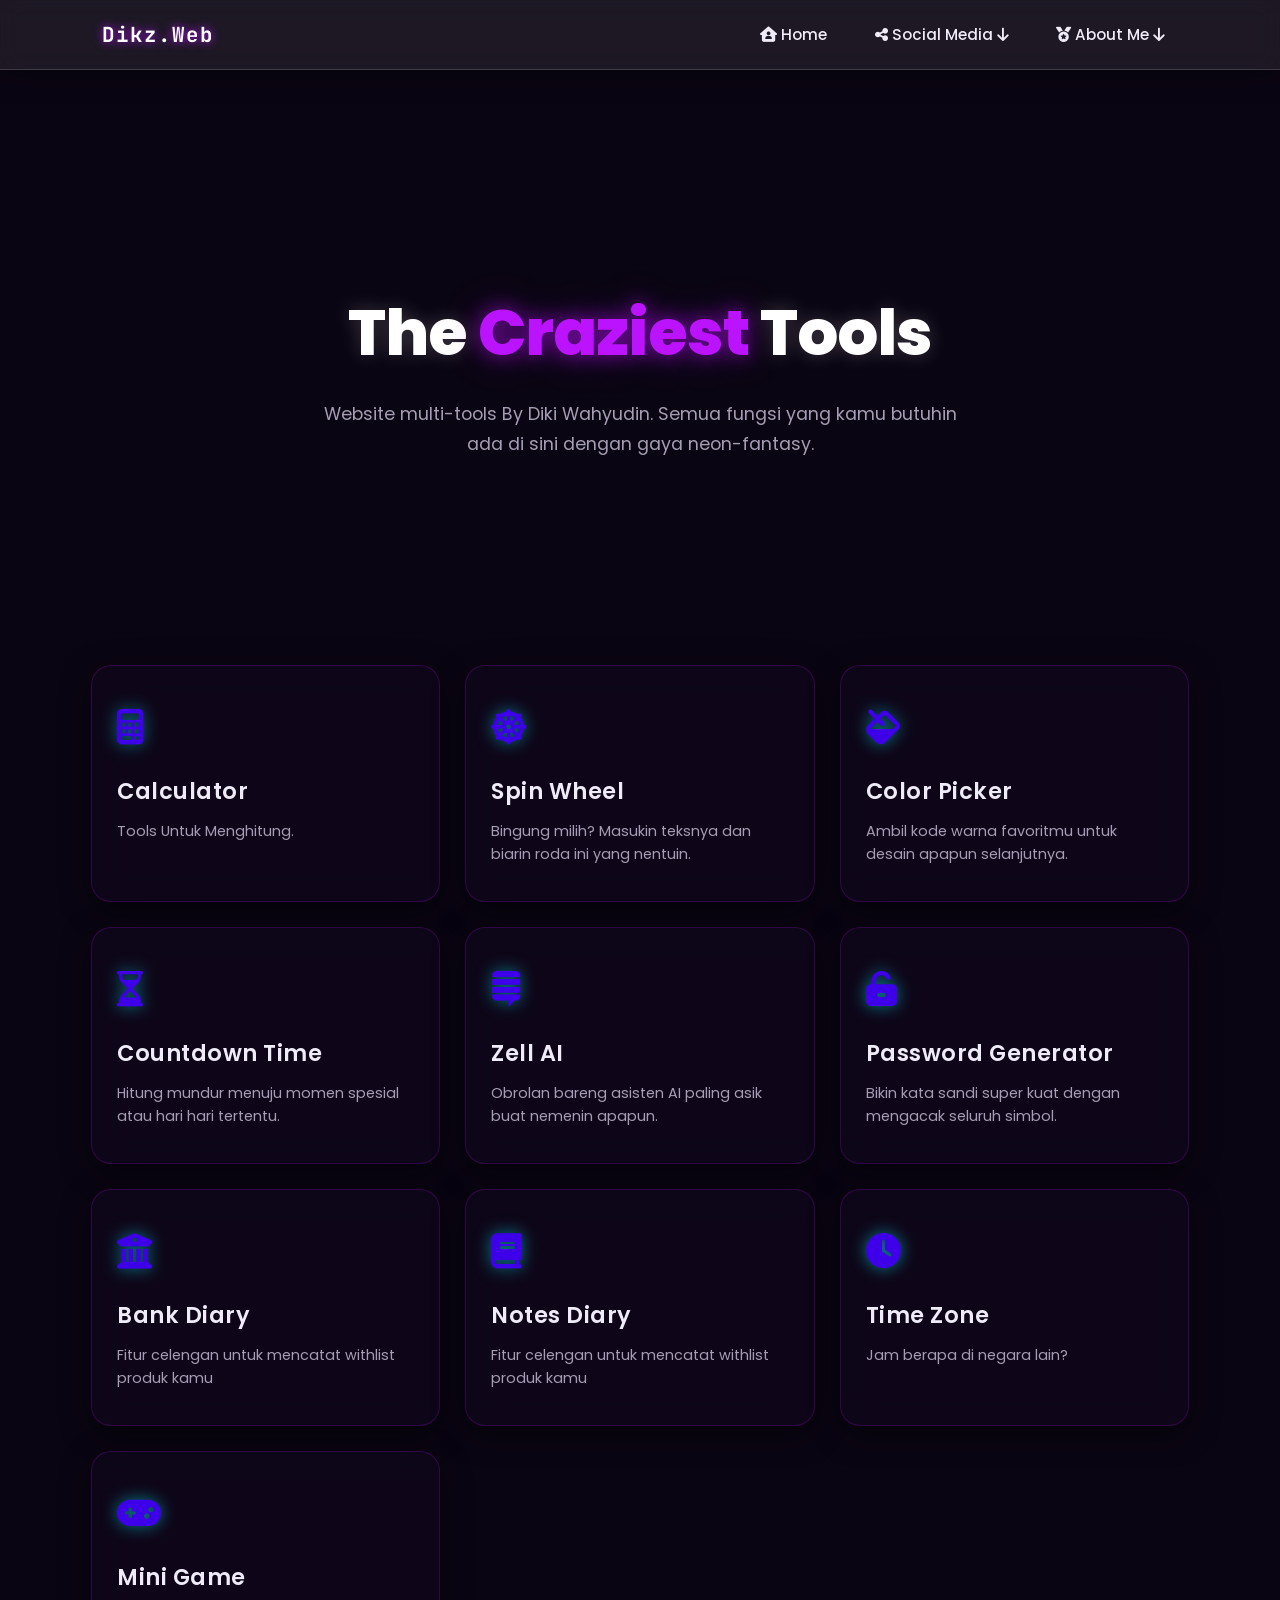
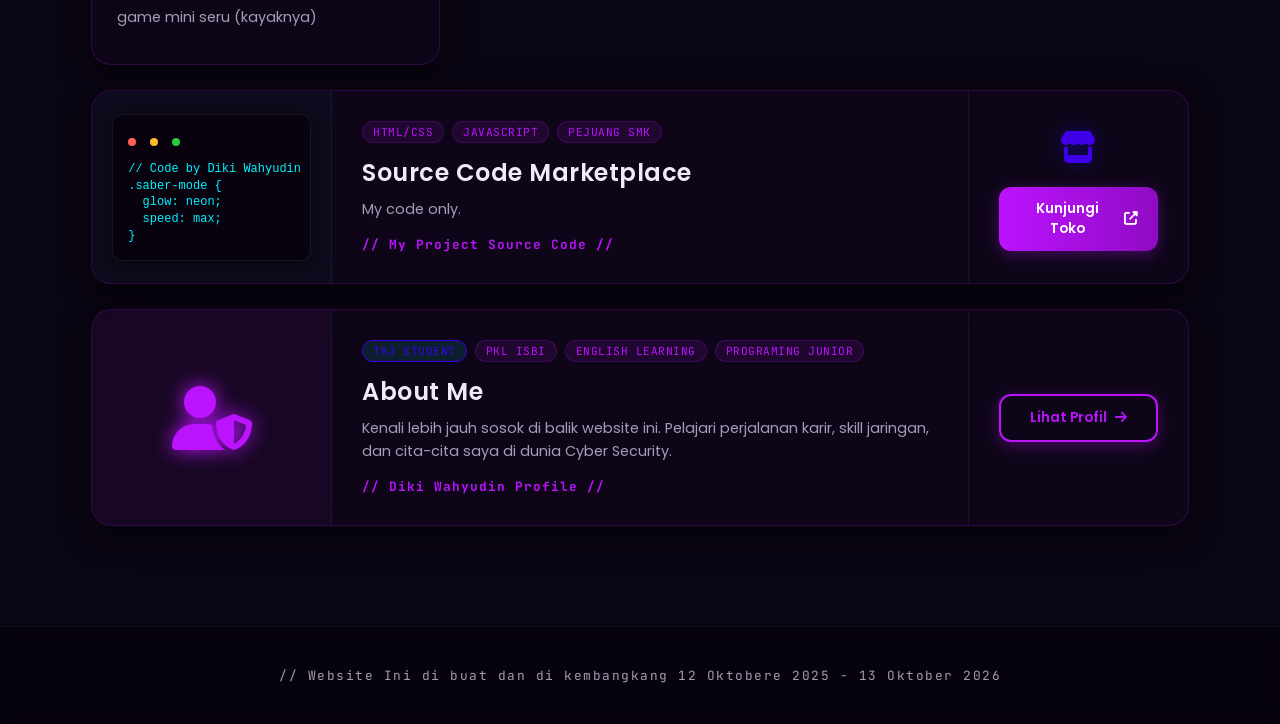
<file: index.html>
<!DOCTYPE html>
<html lang="id">
<head>
    <meta charset="UTF-8">
    <meta name="viewport" content="width=device-width, initial-scale=1.0">
    <title>Flutter Multi-Tools</title>
    <link rel="stylesheet" href="https://cdnjs.cloudflare.com/ajax/libs/font-awesome/6.4.0/css/all.min.css">
    <link rel="stylesheet" href="https://fonts.googleapis.com/css2?family=Poppins:wght@300;400;600;800&family=JetBrains+Mono:wght@400;500;700&display=swap">
    <link rel="stylesheet" href="index.css">
</head>
<body>
    <div class="video-overlay"></div>
    <nav class="navbar">
        <a href="index.html" class="logo">Dikz.Web</a>
        <ul class="nav-links">
            <li><a href="index.html"><i class="fa-solid fa-house-user"></i> Home</a></li>
            <li class="dropdown">
                <a href="#" class="dropbtn"><i class="fa-solid fa-share-nodes"></i> Social Media <i class="fa-solid fa-arrow-down"></i></a>
                <div class="dropdown-content">
                    <a href="https://www.instagram.com/dik.whydn?igsh=MTRkbHQxcnlxb20zOQ==" target="_blank"><i class="fa-brands fa-instagram"></i> Instagram ⤶</a>
                    <a href="https://www.tiktok.com/@fdikiwahyudin?_t=ZS-90j4WsXjA87&_r=1" target="_blank"><i class="fa-brands fa-tiktok"></i> Tiktok ⤶</a>
                    <a href="https://www.facebook.com/share/1D2dwnJ7a6/" target="_blank"><i class="fa-brands fa-facebook"></i> Facebook ⤶</a>
                    <a href="https://t.me/ZeltaSparkle" target="_blank"><i class="fa-brands fa-telegram"></i> Telegram ⤶</a>
                </div>
            </li>
            <li class="dropdown">
                <a href="#" class="dropbtn"><i class="fa-solid fa-medal"></i> About Me <i class="fa-solid fa-arrow-down"></i></a>
                <div class="dropdown-content">
                    <a href="CONTACT.html"><i class="fa-solid fa-envelope"></i> Contact Me!</a>
                    <a href="index.html"><i class="fa-solid fa-user"></i> Portofolio</a>
                    <a href="RATING.html"><i class="fa-solid fa-star-half-stroke"></i> Rating</a>
                    <a href="DONATE.html"><i class="fa-solid fa-hand-holding-medical"></i> Support Me </a>
                </div>
            </li>
        </ul>
    </nav>


    <section class="hero">
        <h1 class="reveal">The <span class="accent-purple">Craziest</span> Tools</h1>
        <p class="reveal">Website multi-tools By Diki Wahyudin. Semua fungsi yang kamu butuhin ada di sini dengan gaya neon-fantasy.</p>
    </section>

    <!-- MAIN TOOLS GRID -->
    <div class="menu-grid" id="tools">
        
        <div class="card reveal" onclick="window.location.href='https://dikiwebaja.github.io/Calculator/';">
            <span class="icon"><i class="fa-solid fa-calculator"></i></span>
            <h3>Calculator</h3>
            <p>Tools Untuk Menghitung.</p>
        </div>

        <div class="card reveal" onclick="window.location.href=' https://dikiwebaja.github.io/SPINWHEL/';">
            <span class="icon"><i class="fa-solid fa-dharmachakra"></i></span>
            <h3>Spin Wheel</h3>
            <p>Bingung milih? Masukin teksnya dan biarin roda ini yang nentuin.</p>
        </div>
        
        <div class="card reveal" onclick="window.location.href='https://dikiwebaja.github.io/Color-Picker/';">
            <span class="icon"><i class="fa-solid fa-fill"></i></span>
            <h3>Color Picker</h3>
            <p>Ambil kode warna favoritmu untuk desain apapun selanjutnya.</p>
        </div>

        <div class="card reveal" onclick="window.location.href='https://dikiwebaja.github.io/COUNDOWN-TIME/';">
            <span class="icon"><i class="fa-regular fa-hourglass-half"></i></span>
            <h3>Countdown Time</h3>
            <p>Hitung mundur menuju momen spesial atau hari hari tertentu.</p>
        </div>

        <div class="card reveal" onclick="window.location.href='https://dikiwebaja.github.io/Zelta-AI/';">
            <span class="icon"><i class="fa-brands fa-stack-exchange"></i></span>
            <h3>Zell AI</h3>
            <p>Obrolan bareng asisten AI paling asik buat nemenin apapun.</p>
        </div>
        
        <div class="card reveal" onclick="window.location.href=' https://dikiwebaja.github.io/PasswordGenerator/';">
            <span class="icon"><i class="fa-solid fa-unlock-keyhole"></i></span>
            <h3>Password Generator</h3>
            <p>Bikin kata sandi super kuat dengan mengacak seluruh simbol.</p>
        </div>

        <div class="card reveal" onclick="window.location.href=' https://dikiwebaja.github.io/Diary-Bank/';">
            <span class="icon"><i class="fa-solid fa-bank"></i></span>
            <h3>Bank Diary</h3>
            <p>Fitur celengan untuk mencatat withlist produk kamu</p>
        </div>

        <div class="card reveal" onclick="window.location.href=' https://dikiwebaja.github.io/COMING-SOON/';">
            <span class="icon"><i class="fa-solid fa-book"></i></span>
            <h3>Notes Diary</h3>
            <p>Fitur celengan untuk mencatat withlist produk kamu</p>
        </div>

        <div class="card reveal" onclick="window.location.href=' https://dikiwebaja.github.io/COMING-SOON/';">
            <span class="icon"><i class="fa-solid fa-clock"></i></span>
            <h3>Time Zone</h3>
            <p>Jam berapa di negara lain?</p>
        </div>

        <div class="card reveal" onclick="window.location.href=' https://dikiwebaja.github.io/Mini-Game/';">
            <span class="icon"><i class="fa-solid fa-gamepad"></i></span>
            <h3>Mini Game</h3>
            <p>game mini seru (kayaknya)</p>
        </div>

       

        <div class="card card-wide reveal">
            <div class="card-wide-content">
                <div class="card-wide-visual">
                    <div class="code-window">
                        <div class="code-dot red"></div>
                        <div class="code-dot yellow"></div>
                        <div class="code-dot green"></div>
                        <pre class="code-lines"><code>// Code by Diki Wahyudin
.saber-mode {
  glow: neon;
  speed: max;
}</code></pre>
                    </div>
                </div>
                <div class="card-wide-text">
                    <div class="tag-group">
                        <span class="tag">HTML/CSS</span>
                        <span class="tag">JavaScript</span>
                        <span class="tag">pejuang SMK</span>
                    </div>
                    <h3>Source Code Marketplace</h3>
                    <p>My code only.</p>
                    <div class="pejuang-status">// My Project Source Code //</div>
                </div>
                <div class="card-wide-action">
                    <span class="product-price"><i class="fa-solid fa-store"></i></span>
                    <button class="btn-visit" onclick="window.location.href='store.html';">
                        Kunjungi Toko <i class="fas fa-external-link-alt"></i>
                    </button>
                </div>
            </div>
        </div>
        <div class="card card-wide reveal" onclick="window.location.href='index.html';" style="cursor: pointer;">
            <div class="card-wide-content">
                <div class="card-wide-visual" style="background: rgba(188, 19, 254, 0.05);">
                    <i class="fa-solid fa-user-shield" style="font-size: 4rem; color: var(--accent-purple); filter: drop-shadow(0 0 10px var(--accent-purple));"></i>
                </div>
                <div class="card-wide-text">
                    <div class="tag-group">
                        <span class="tag" style="background: rgba(0, 242, 255, 0.1); color: var(--accent-neon); border-color: var(--accent-neon);">TKJ STUDENT</span>
                        <span class="tag">PKL ISBI</span>
                        <span class="tag">English Learning</span>
                        <span class="tag">Programing Junior</span>
                    </div>
                    <h3>About Me</h3>
                    <p>Kenali lebih jauh sosok di balik website ini. Pelajari perjalanan karir, skill jaringan, dan cita-cita saya di dunia Cyber Security.</p>
                    <div class="pejuang-status">// Diki Wahyudin Profile //</div>
                </div>
                <div class="card-wide-action">
                    <button class="btn-visit" style="border: 2px solid var(--accent-purple); color: var(--accent-purple); background: transparent;">
                        Lihat Profil <i class="fa-solid fa-arrow-right"></i>
                    </button>
                </div>
            </div>
        </div>
    </div>
    <div class="video-container">
        <video autoplay muted loop playsinline class="video-bg">
            <source src="SABER.mp4" type="video/mp4">
        </video>
        <div class="video-overlay"></div>
    </div>

    <footer>
        <p>// Website Ini di buat dan di kembangkang 12 Oktobere 2025 - 13 Oktober 2026</p>
    </footer>

    <script>
        function reveal() {
            var reveals = document.querySelectorAll(".reveal");
            for (var i = 0; i < reveals.length; i++) {
                var windowHeight = window.innerHeight;
                var elementTop = reveals[i].getBoundingClientRect().top;
                var elementVisible = 100;
                if (elementTop < windowHeight - elementVisible) {
                    reveals[i].classList.add("active");
                }
            }
        }
        window.addEventListener("scroll", reveal);
        reveal(); // Trigger di awal pas reload halaman
    </script>

</body>
</html>
</file>
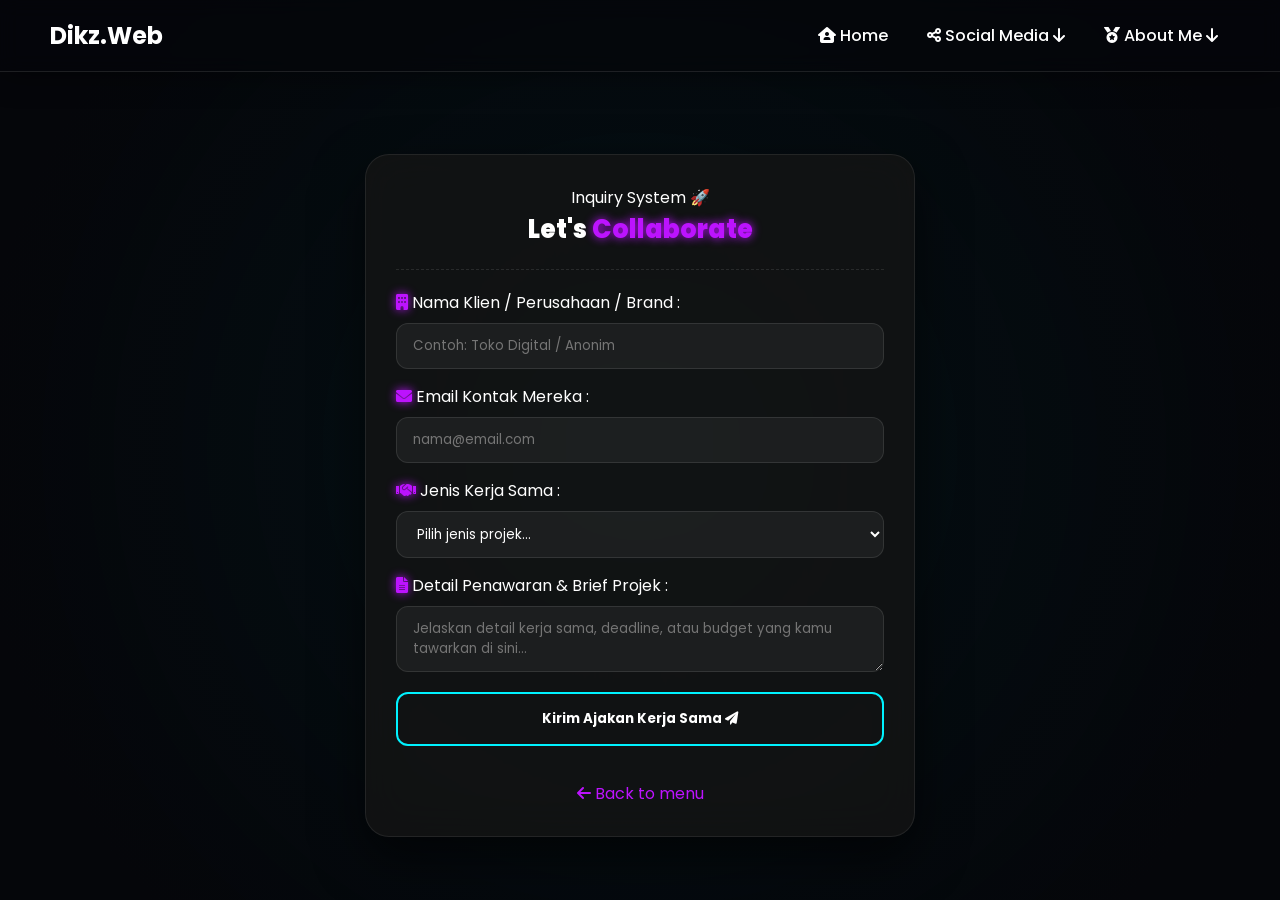
<file: CONTACT.html>
<!DOCTYPE html>
<html lang="id">
<head>
    <meta charset="UTF-8">
    <meta name="viewport" content="width=device-width, initial-scale=1.0">
    <title>Contact & Business - Web Aneh</title>
    <link href="https://fonts.googleapis.com/css2?family=Poppins:wght@400;600;800&display=swap" rel="stylesheet">
    <link rel="stylesheet" href="https://cdnjs.cloudflare.com/ajax/libs/font-awesome/6.0.0/css/all.min.css">
    <link rel="stylesheet" href="CONTACT.css">
</head>
<body>

<div class="video-overlay"></div>
   <nav class="navbar">
        <a href="index.html" class="logo">Dikz.Web</a>
        <ul class="nav-links">
            <li><a href="index.html"><i class="fa-solid fa-house-user"></i> Home</a></li>
            <li class="dropdown">
                <a href="#" class="dropbtn"><i class="fa-solid fa-share-nodes"></i> Social Media <i class="fa-solid fa-arrow-down"></i></a>
                <div class="dropdown-content">
                    <a href="https://www.instagram.com/dik.whydn?igsh=MTRkbHQxcnlxb20zOQ==" target="_blank"><i class="fa-brands fa-instagram"></i> Instagram ⤶</a>
                    <a href="https://www.tiktok.com/@fdikiwahyudin?_t=ZS-90j4WsXjA87&_r=1" target="_blank"><i class="fa-brands fa-tiktok"></i> Tiktok ⤶</a>
                    <a href="https://www.facebook.com/share/1D2dwnJ7a6/" target="_blank"><i class="fa-brands fa-facebook"></i> Facebook ⤶</a>
                    <a href="https://t.me/ZeltaSparkle" target="_blank"><i class="fa-brands fa-telegram"></i> Telegram ⤶</a>
                </div>
            </li>
            <li class="dropdown">
                <a href="#" class="dropbtn"><i class="fa-solid fa-medal"></i> About Me <i class="fa-solid fa-arrow-down"></i></a>
                <div class="dropdown-content">
                    <a href="CONTACT.html"><i class="fa-solid fa-envelope"></i> Contact Me!</a>
                    <a href=" https://dikiwebaja.github.io/Portofolio/"><i class="fa-solid fa-user"></i> Portofolio</a>
                    <a href="RATING.html"><i class="fa-solid fa-star-half-stroke"></i> Rating</a>
                    <a href="DONATE.html"><i class="fa-solid fa-hand-holding-medical"></i> Support Me </a>
                </div>
            </li>
        </ul>
    </nav>
    
    <main class="section-container">
        <div class="card">
            
            <div class="header-wrapper">
                <span class="tag">Inquiry System 🚀</span>
                <h1>Let's <span class="accent-purple">Collaborate</span></h1>
            </div>

            <form action="https://api.web3forms.com/submit" method="POST" id="contactForm">
                
                <input type="hidden" name="access_key" value="3f422e90-6e23-4f5a-843c-b20ae85ed991">
                
                <input type="hidden" name="subject" value="💼 [PROJEK/KERJASAMA] Ada Penawaran Baru di Web Aneh!">
                <input type="hidden" name="from_name" value="Business Router Engine">

                <div class="form-group" style="margin-bottom: 15px;">
                    <label class="form-label"><i class="fas fa-building accent-purple"></i> Nama Klien / Perusahaan / Brand :</label>
                    <input type="text" name="Nama_Klien_atau_Brand" class="custom-input" placeholder="Contoh: Toko Digital / Anonim" required>
                </div>

                <div class="form-group" style="margin-bottom: 15px;">
                    <label class="form-label"><i class="fas fa-envelope accent-purple"></i> Email Kontak Mereka :</label>
                    <input type="email" name="Email_Klien" class="custom-input" placeholder="nama@email.com" required>
                </div>

                <div class="form-group" style="margin-bottom: 15px;">
                    <label class="form-label"><i class="fas fa-handshake accent-purple"></i> Jenis Kerja Sama :</label>
                    <select name="Jenis_Kerjasama" class="custom-input" required>
                        <option value="" disabled selected>Pilih jenis projek...</option>
                        <option value="Jasa Video Editing (CapCut/Premiere)">Jasa Video Editing</option>
                        <option value="Jasa Desain Grafis">Jasa Desain Grafis</option>
                        <option value="Pembuatan Website Projek">Pembuatan Website</option>
                        <option value="Kolaborasi Medsos / Sponsor">Kolaborasi / Sponsor</option>
                        <option value="Lainnya">Urusan Lainnya</option>
                    </select>
                </div>

                <div class="form-group" style="margin-bottom: 20px;">
                    <label class="form-label"><i class="fas fa-file-alt accent-purple"></i> Detail Penawaran & Brief Projek :</label>
                    <textarea name="Brief_Detail_Projek" class="custom-input" placeholder="Jelaskan detail kerja sama, deadline, atau budget yang kamu tawarkan di sini..." required></textarea>
                </div>

                <button type="submit" class="btn-submit-neon">
                    Kirim Ajakan Kerja Sama <i class="fas fa-paper-plane"></i>
                </button>
            </form>

            <div class="back-link" style="text-decoration: none;">
                <a href="index.html"><i class="fas fa-arrow-left"></i> Back to menu</a>
            </div>

        </div>
    </main>

</body>
</html>
</file>
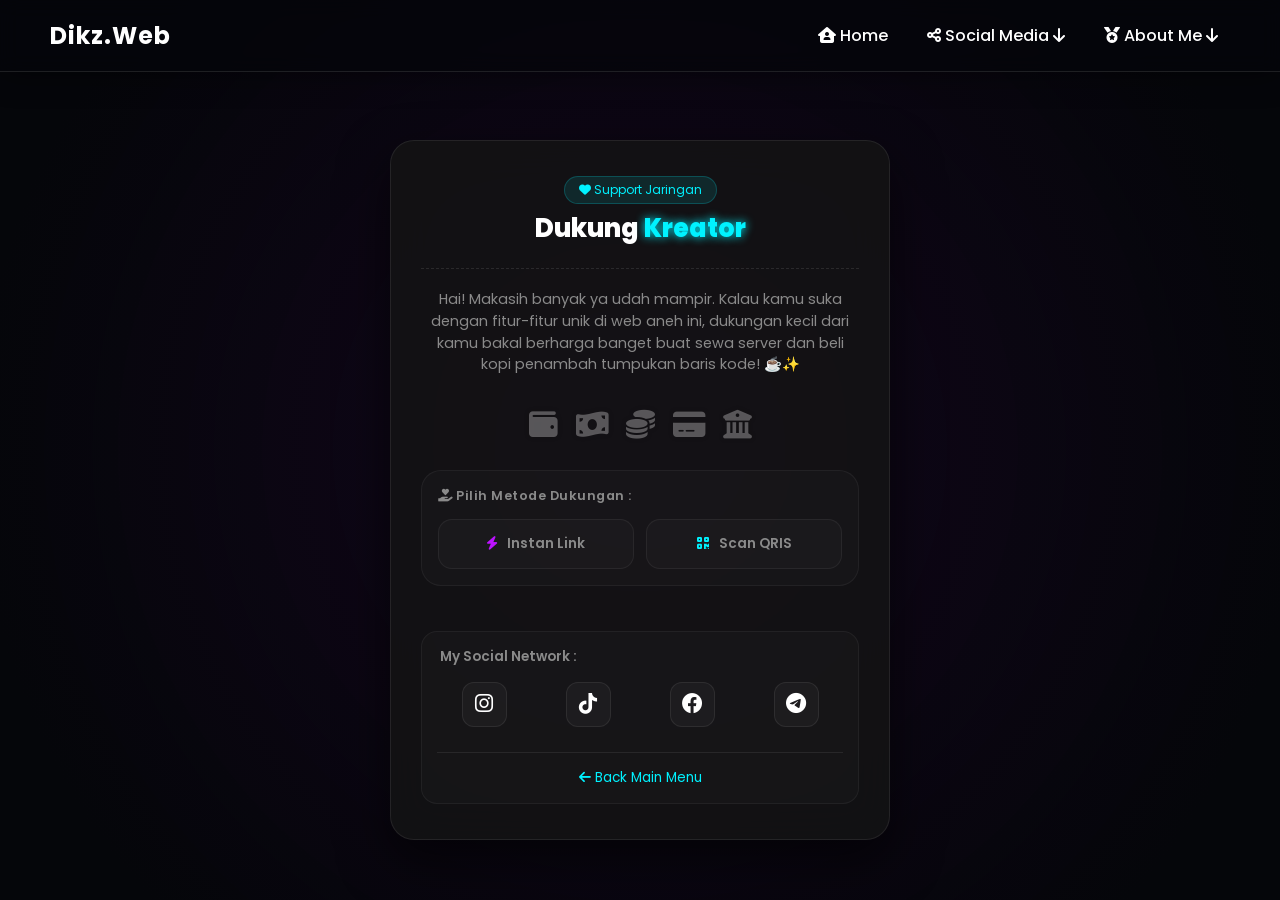
<file: DONATE.html>
<!DOCTYPE html>
<html lang="id">
<head>
    <meta charset="UTF-8">
    <meta name="viewport" content="width=device-width, initial-scale=1.0">
    <title>Dukung Kreator - Web Aneh v2.2</title>
    <link href="https://fonts.googleapis.com/css2?family=Poppins:wght@400;600;800&display=swap" rel="stylesheet">
    <link rel="stylesheet" href="https://cdnjs.cloudflare.com/ajax/libs/font-awesome/6.0.0/css/all.min.css">
    <link rel="stylesheet" href="DONATE.css">
</head>
<body>
   <div class="video-overlay"></div>
    <nav class="navbar">
        <a href="index.html" class="logo">Dikz.Web</a>
        <ul class="nav-links">
            <li><a href="index.html"><i class="fa-solid fa-house-user"></i> Home</a></li>
            <li class="dropdown">
                <a href="#" class="dropbtn"><i class="fa-solid fa-share-nodes"></i> Social Media <i class="fa-solid fa-arrow-down"></i></a>
                <div class="dropdown-content">
                    <a href="https://www.instagram.com/dik.whydn?igsh=MTRkbHQxcnlxb20zOQ==" target="_blank"><i class="fa-brands fa-instagram"></i> Instagram ⤶</a>
                    <a href="https://www.tiktok.com/@fdikiwahyudin?_t=ZS-90j4WsXjA87&_r=1" target="_blank"><i class="fa-brands fa-tiktok"></i> Tiktok ⤶</a>
                    <a href="https://www.facebook.com/share/1D2dwnJ7a6/" target="_blank"><i class="fa-brands fa-facebook"></i> Facebook ⤶</a>
                    <a href="https://t.me/ZeltaSparkle" target="_blank"><i class="fa-brands fa-telegram"></i> Telegram ⤶</a>
                </div>
            </li>
            <li class="dropdown">
                <a href="#" class="dropbtn"><i class="fa-solid fa-medal"></i> About Me <i class="fa-solid fa-arrow-down"></i></a>
                <div class="dropdown-content">
                    <a href="CONTACT.html"><i class="fa-solid fa-envelope"></i> Contact Me!</a>
                    <a href=" https://dikiwebaja.github.io/Portofolio/"><i class="fa-solid fa-user"></i> Portofolio</a>
                    <a href="RATING.html"><i class="fa-solid fa-star-half-stroke"></i> Rating</a>
                    <a href="DONATE.html"><i class="fa-solid fa-hand-holding-medical"></i> Support Me </a>
                </div>
            </li>
        </ul>
    </nav>
    
    <main class="section-container">
        <div class="card">
            
            <div class="header-wrapper">
                <span class="tag"><i class="fas fa-heart"></i> Support Jaringan</span>
                <h1>Dukung <span class="accent-neon">Kreator</span></h1>
            </div>
            <p class="support-desc">
                Hai! Makasih banyak ya udah mampir. Kalau kamu suka dengan fitur-fitur unik di web aneh ini, dukungan kecil dari kamu bakal berharga banget buat sewa server dan beli kopi penambah tumpukan baris kode! ☕✨
            </p>
            <div class="ewallet-logo-container">
                <i class="fa-solid fa-wallet ewallet-icon" title="Dana"></i>
                <i class="fa-solid fa-money-bill-wave ewallet-icon" title="OVO"></i>
                <i class="fa-solid fa-coins ewallet-icon" title="Gopay"></i>
                <i class="fa-solid fa-credit-card ewallet-icon" title="ShopeePay"></i>
                <i class="fa-solid fa-building-columns ewallet-icon" title="LinkAja"></i>
            </div>
            <div class="trigger-container">
                <div class="trigger-title"><i class="fa-solid fa-hand-holding-heart"></i> Pilih Metode Dukungan :</div>
                <div class="trigger-grid">
                    <div class="trigger-btn" id="btnSawerTrigger" onclick="triggerSlideMenu('sawer')">
                        <i class="fas fa-bolt" style="color: var(--accent-purple);"></i> Instan Link
                    </div>
                    <div class="trigger-btn" id="btnQrisTrigger" onclick="triggerSlideMenu('qris')">
                        <i class="fas fa-qrcode" style="color: var(--accent-neon);"></i> Scan QRIS
                    </div>
                </div>
            </div>
            <div class="hidden-menu-wrapper" id="hiddenMenu">
                <div class="hidden-menu-inner">
                    
                    <div id="contentSawer" class="slide-content">
                        <p style="font-size: 0.85rem; color: var(--text-dim); margin-bottom: 5px;">Dukung lewat e-wallet instan pilihan kamu via platform Saweria.</p>
                        <a href="https://saweria.co/dikzkulz" target="_blank" class="btn-sawer-link">
                            Klik Untuk Sawer <i class="fas fa-coffee"></i>
                        </a>
                    </div>
                    <div id="contentQris" class="slide-content">
                        <div class="qris-container">
                            <img src="SCAN.jpeg" alt="QRIS Donasi" class="qris-img">
                        </div>
                        <div class="instructions">
                            <p><i class="fas fa-mobile-alt"></i> <span>1. Screenshot atau simpan gambar QRIS di atas.</span></p>
                            <p><i class="fas fa-camera"></i> <span>2. Buka aplikasi e-wallet pilihan kamu.</span></p>
                            <p><i class="fas fa-qrcode"></i> <span>3. Pilih 'Scan' lalu masukkan gambar QRIS dari galeri hp.</span></p>
                        </div>
                    </div>
                </div>
            </div>
            <div class="medsos-container">
                <div class="medsos-title"><i class="fa-solid fa-circle-nodes"></i> My Social Network :</div>
                <div class="medsos-grid">
                    <a href="https://www.instagram.com/dik.whydn?igsh=MTRkbHQxcnlxb20zOQ==" target="_blank" class="medsos-item"><i class="fa-brands fa-instagram"></i></a>
                    <a href="https://www.tiktok.com/@fdikiwahyudin?_t=ZS-90j4WsXjA87&_r=1" target="_blank" class="medsos-item"><i class="fa-brands fa-tiktok"></i></a>
                    <a href="https://www.facebook.com/share/1D2dwnJ7a6/" target="_blank" class="medsos-item"><i class="fa-brands fa-facebook"></i></a>
                    <a href="https://t.me/ZeltaSparkle" target="_blank" class="medsos-item"><i class="fa-brands fa-telegram"></i></a>
                </div>
                <div class="back-link">
                    <a href="index.html"><i class="fas fa-arrow-left"></i> Back Main Menu</a>
                </div>
            </div>

        </div>
    </main>
    <script>
        let currentActiveMenu = null;

        function triggerSlideMenu(type) {
            const menuWrapper = document.getElementById('hiddenMenu');
            const sawerContent = document.getElementById('contentSawer');
            const qrisContent = document.getElementById('contentQris');
            
            const btnSawer = document.getElementById('btnSawerTrigger');
            const btnQris = document.getElementById('btnQrisTrigger');

            // JIKA USER MENGKLIK TOMBOL YANG SAMA (Tutup Menu / Slide Up)
            if (currentActiveMenu === type) {
                menuWrapper.classList.remove('slide-down');
                btnSawer.classList.remove('active-sawer');
                btnQris.classList.remove('active-qris');
                
                // Content baru di-hide setelah animasi slide up selesai biar ga jepret
                setTimeout(() => {
                    sawerContent.classList.remove('active');
                    qrisContent.classList.remove('active');
                }, 500); 
                
                currentActiveMenu = null;
                return;
            }

            if (currentActiveMenu !== null) {
                sawerContent.classList.remove('active');
                qrisContent.classList.remove('active');
                btnSawer.classList.remove('active-sawer');
                btnQris.classList.remove('active-qris');
            }

            if (type === 'sawer') {
                btnSawer.classList.add('active-sawer');
                sawerContent.classList.add('active');
            } else if (type === 'qris') {
                btnQris.classList.add('active-qris');
                qrisContent.classList.add('active');
            }

            menuWrapper.classList.add('slide-down');
            currentActiveMenu = type;
        }
    </script>
</body>
</html>
</file>
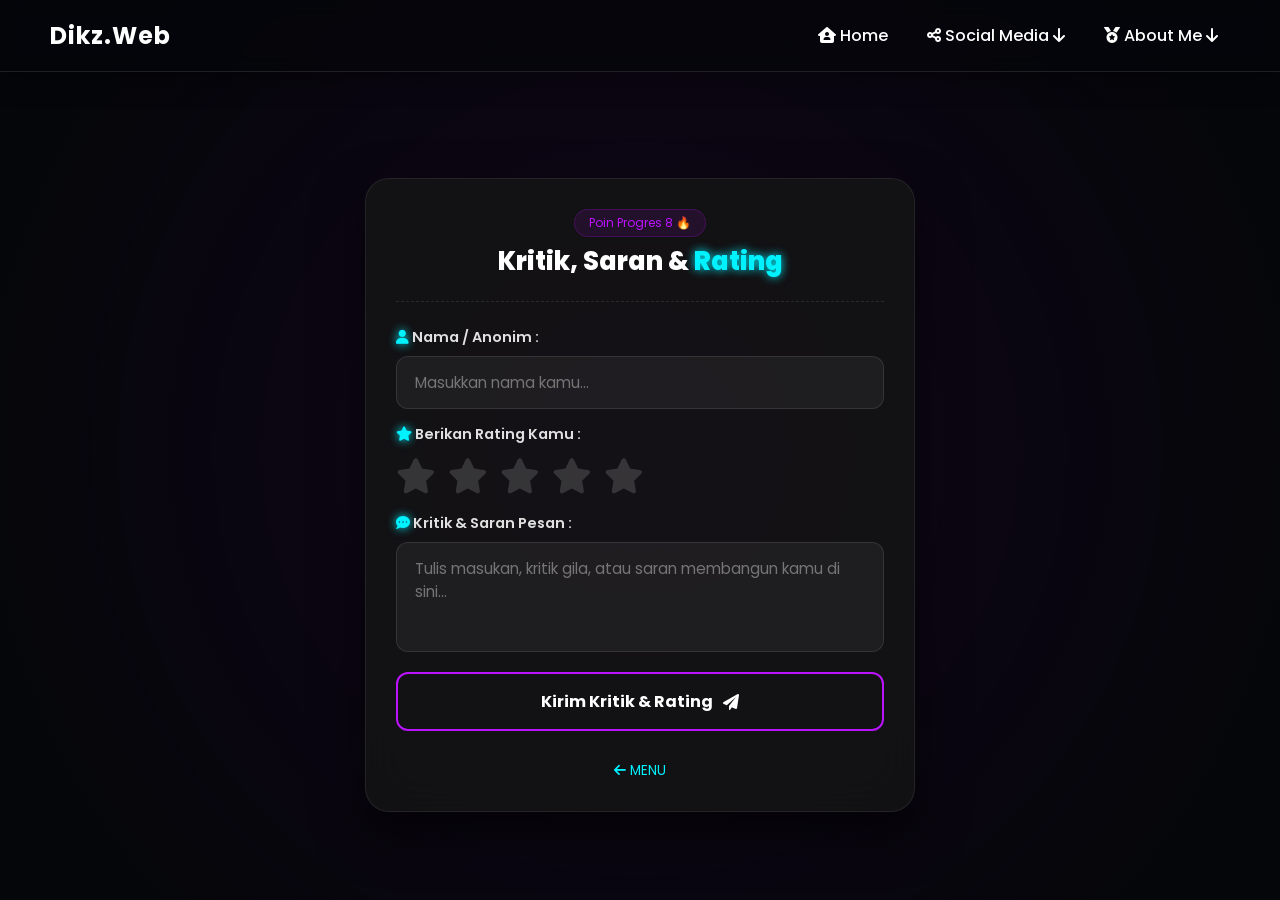
<file: RATING.html>
<!DOCTYPE html>
<html lang="id">
<head>
    <meta charset="UTF-8">
    <meta name="viewport" content="width=device-width, initial-scale=1.0">
    <title>Kritik, Saran & Rating - Web Aneh v2.2</title>
    <link rel="stylesheet" href="RATING.css">
    <link href="https://fonts.googleapis.com/css2?family=Poppins:wght@400;600;800&display=swap" rel="stylesheet">
    <link rel="stylesheet" href="https://cdnjs.cloudflare.com/ajax/libs/font-awesome/6.0.0/css/all.min.css">
    </head>
<body>
    <div class="video-overlay"></div>
    <nav class="navbar">
        <a href="index.html" class="logo">Dikz.Web</a>
        <ul class="nav-links">
            <li><a href="index.html"><i class="fa-solid fa-house-user"></i> Home</a></li>
            <li class="dropdown">
                <a href="#" class="dropbtn"><i class="fa-solid fa-share-nodes"></i> Social Media <i class="fa-solid fa-arrow-down"></i></a>
                <div class="dropdown-content">
                    <a href="https://www.instagram.com/dik.whydn?igsh=MTRkbHQxcnlxb20zOQ==" target="_blank"><i class="fa-brands fa-instagram"></i> Instagram ⤶</a>
                    <a href="https://www.tiktok.com/@fdikiwahyudin?_t=ZS-90j4WsXjA87&_r=1" target="_blank"><i class="fa-brands fa-tiktok"></i> Tiktok ⤶</a>
                    <a href="https://www.facebook.com/share/1D2dwnJ7a6/" target="_blank"><i class="fa-brands fa-facebook"></i> Facebook ⤶</a>
                    <a href="https://t.me/ZeltaSparkle" target="_blank"><i class="fa-brands fa-telegram"></i> Telegram ⤶</a>
                </div>
            </li>
            <li class="dropdown">
                <a href="#" class="dropbtn"><i class="fa-solid fa-medal"></i> About Me <i class="fa-solid fa-arrow-down"></i></a>
                <div class="dropdown-content">
                    <a href="CONTACT.html"><i class="fa-solid fa-envelope"></i> Contact Me!</a>
                    <a href=" https://dikiwebaja.github.io/Portofolio/"><i class="fa-solid fa-user"></i> Portofolio</a>
                    <a href="RATING.html"><i class="fa-solid fa-star-half-stroke"></i> Rating</a>
                    <a href="DONATE.html"><i class="fa-solid fa-hand-holding-medical"></i> Support Me </a>
                </div>
            </li>
        </ul>
    </nav>
    <main class="section-container">
        <div class="card">
            
            <div class="header-wrapper">
                <span class="tag">Poin Progres 8 🔥</span>
                <h1>Kritik, Saran & <span class="accent-neon">Rating</span></h1>
            </div>
            <form action="https://api.web3forms.com/submit" method="POST" id="feedbackForm">
                <input type="hidden" name="access_key" value="3f422e90-6e23-4f5a-843c-b20ae85ed991">
                <input type="hidden" name="subject" value="🔥 Notifikasi Kritik & Rating Baru Web Aneh!">
                <input type="hidden" name="from_name" value="Web Aneh Engine">
                <div class="form-group" style="margin-bottom: 15px;">
                    <label class="form-label"><i class="fas fa-user accent-neon"></i> Nama / Anonim :</label>
                    <input type="text" name="Nama_Pengunjung" class="custom-input" placeholder="Masukkan nama kamu..." required>
                </div>
                <div class="form-group" style="margin-bottom: 15px;">
                    <label class="form-label"><i class="fas fa-star accent-neon"></i> Berikan Rating Kamu :</label>
                    <div class="stars-container" id="starsContainer">
                        <i class="fas fa-star" data-value="1" onclick="selectStar(1)"></i>
                        <i class="fas fa-star" data-value="2" onclick="selectStar(2)"></i>
                        <i class="fas fa-star" data-value="3" onclick="selectStar(3)"></i>
                        <i class="fas fa-star" data-value="4" onclick="selectStar(4)"></i>
                        <i class="fas fa-star" data-value="5" onclick="selectStar(5)"></i>
                    </div>
                    <input type="hidden" name="Rating_Bintang" id="ratingValue" value="0">
                </div>
                <div class="form-group" style="margin-bottom: 20px;">
                    <label class="form-label"><i class="fas fa-comment-dots accent-neon"></i> Kritik & Saran Pesan :</label>
                    <textarea name="Kritik_dan_Saran" class="custom-input" placeholder="Tulis masukan, kritik gila, atau saran membangun kamu di sini..." required></textarea>
                </div>
                <button type="submit" class="btn-submit-neon">
                    Kirim Kritik & Rating <i class="fas fa-paper-plane"></i>
                </button>
            </form>
            <div class="back-link">
                <a href="index.html"><i class="fas fa-arrow-left"></i> MENU</a>
            </div>

        </div>
    </main>

    <script>
        let currentSelectedRating = 0;
        const ratingValueInput = document.getElementById('ratingValue');

        function selectStar(value) {
            currentSelectedRating = value;
            ratingValueInput.value = value + " Bintang"; 
            
            const stars = document.querySelectorAll('#starsContainer i');
            stars.forEach(star => {
                const starValue = parseInt(star.getAttribute('data-value'));
                if (starValue <= value) {
                    star.classList.add('active');
                } else {
                    star.classList.remove('active');
                }
            });
        }

        document.getElementById('feedbackForm').onsubmit = function(e) {
            if (currentSelectedRating === 0) {
                alert("Flutter, pilih bintang ratingnya dulu dong sebelum di-kirim! 😉⭐");
                return false;
            }
        };
    </script>
</body>
</html>
</file>
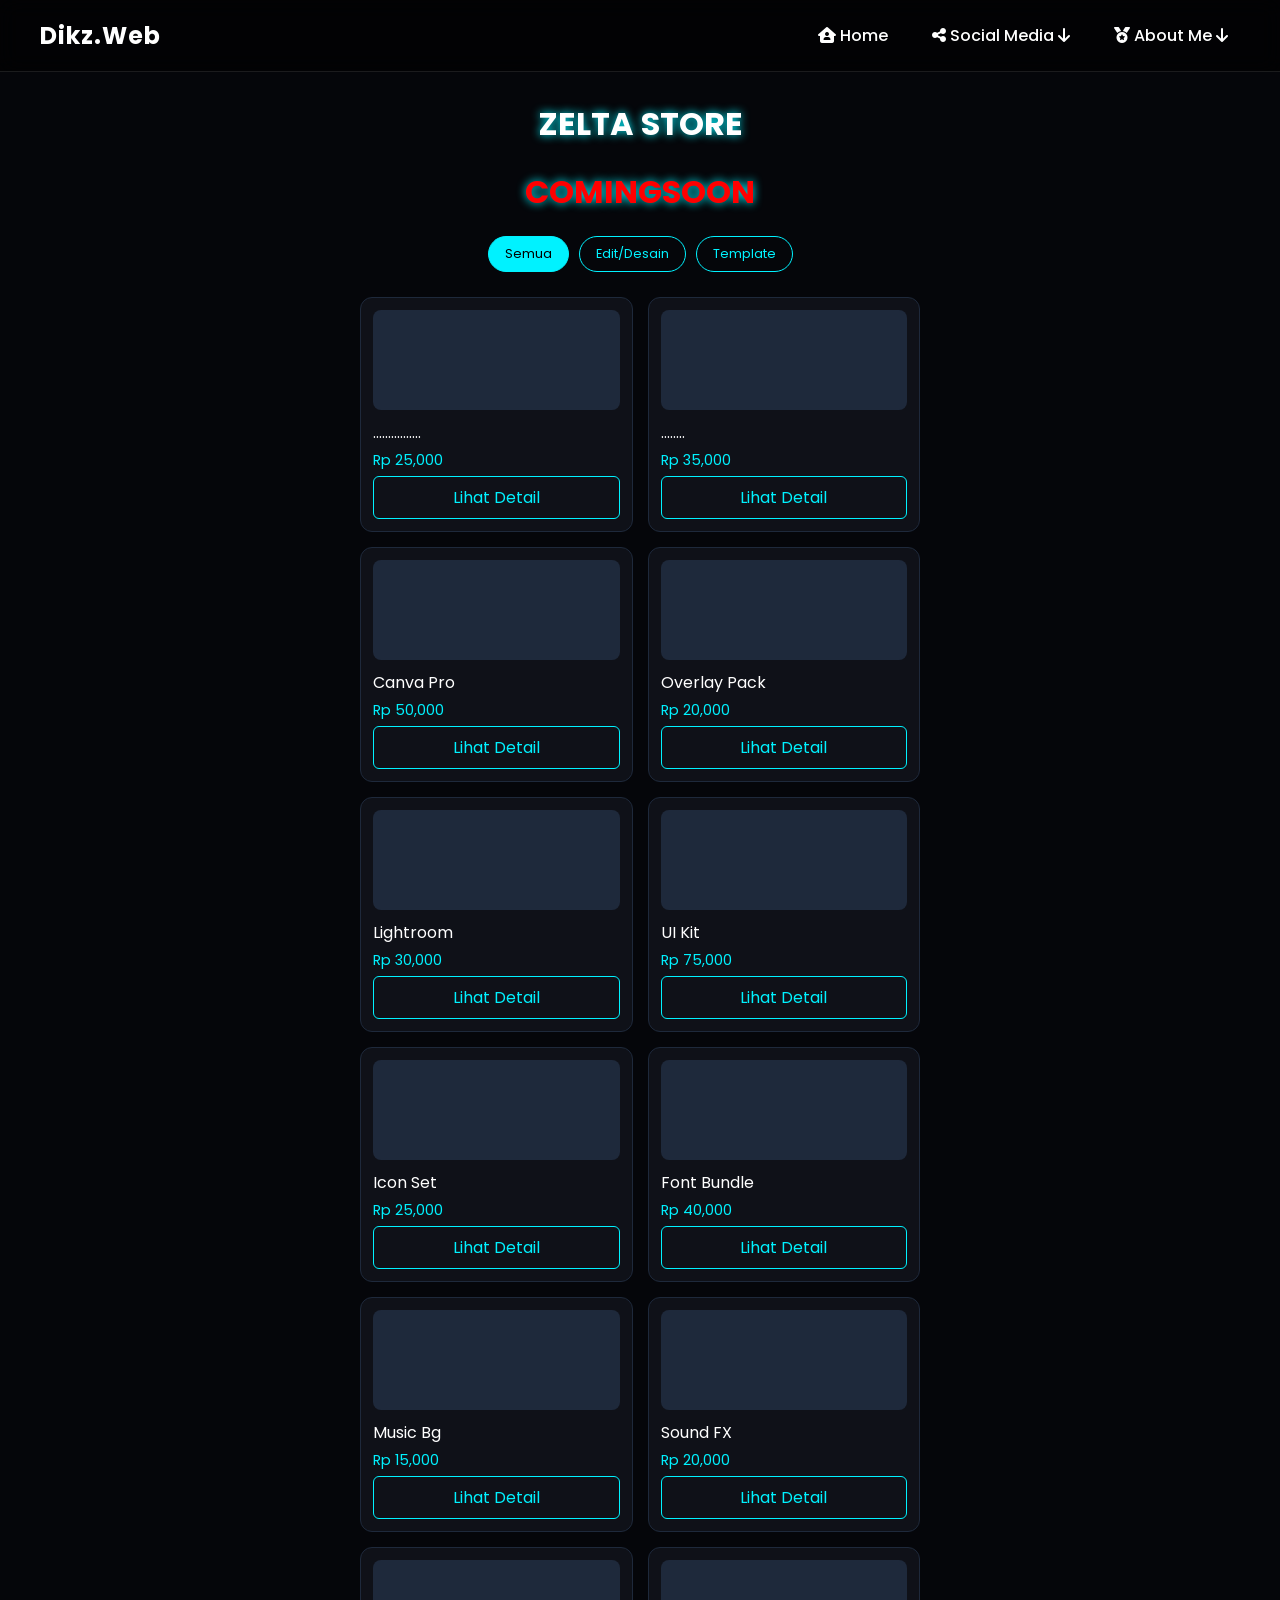
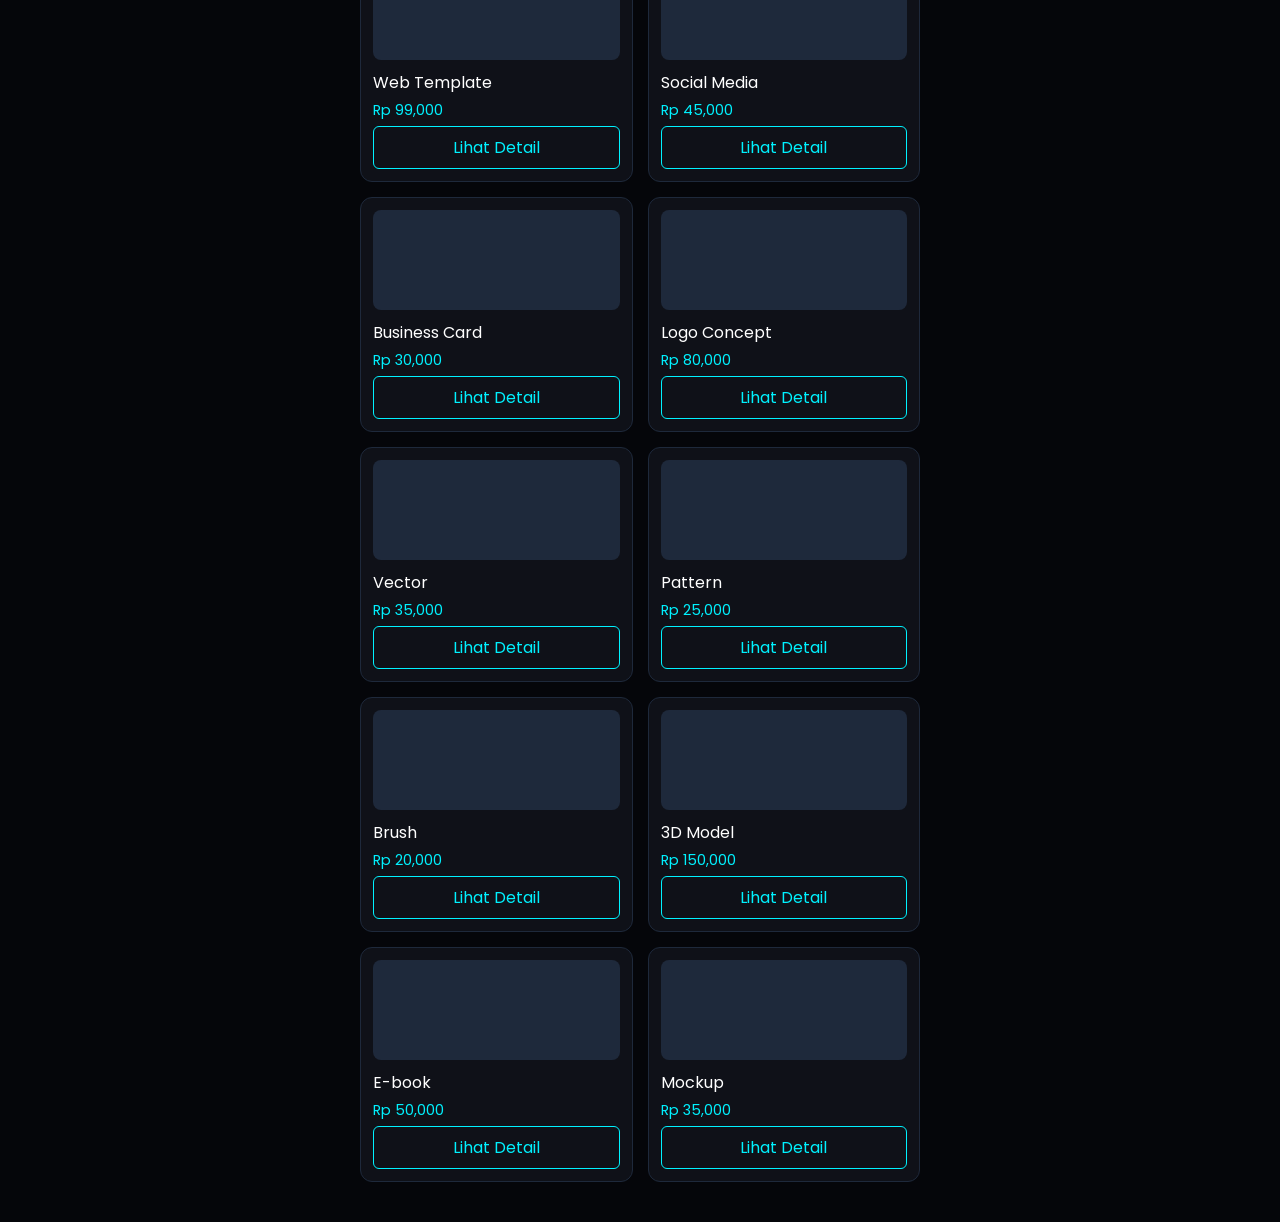
<file: store.html>
<!DOCTYPE html>
<html lang="id">
<head>
    <meta charset="UTF-8">
    <meta name="viewport" content="width=device-width, initial-scale=1.0">
    <title>Zelta Store | Digital Assets</title>
    <link rel="stylesheet" href="STORE.css">
    <link rel="stylesheet" href="https://cdnjs.cloudflare.com/ajax/libs/font-awesome/6.5.1/css/all.min.css">
    <link rel="stylesheet" href="https://cdnjs.cloudflare.com/ajax/libs/font-awesome/6.5.1/css/all.min.css">
    <link href="https://fonts.googleapis.com/css2?family=Poppins:wght@400;500;600&display=swap" rel="stylesheet">
</head>
<body> 
    <div class="video-overlay"></div>
   <nav class="navbar">
        <a href="index.html" class="logo">Dikz.Web</a>
        <ul class="nav-links">
            <li><a href="index.html"><i class="fa-solid fa-house-user"></i> Home</a></li>
            <li class="dropdown">
                <a href="#" class="dropbtn"><i class="fa-solid fa-share-nodes"></i> Social Media <i class="fa-solid fa-arrow-down"></i></a>
                <div class="dropdown-content">
                    <a href="https://www.instagram.com/dik.whydn?igsh=MTRkbHQxcnlxb20zOQ==" target="_blank"><i class="fa-brands fa-instagram"></i> Instagram ⤶</a>
                    <a href="https://www.tiktok.com/@fdikiwahyudin?_t=ZS-90j4WsXjA87&_r=1" target="_blank"><i class="fa-brands fa-tiktok"></i> Tiktok ⤶</a>
                    <a href="https://www.facebook.com/share/1D2dwnJ7a6/" target="_blank"><i class="fa-brands fa-facebook"></i> Facebook ⤶</a>
                    <a href="https://t.me/ZeltaSparkle" target="_blank"><i class="fa-brands fa-telegram"></i> Telegram ⤶</a>
                </div>
            </li>
            <li class="dropdown">
                <a href="#" class="dropbtn"><i class="fa-solid fa-medal"></i> About Me <i class="fa-solid fa-arrow-down"></i></a>
                <div class="dropdown-content">
                    <a href="CONTACT.html"><i class="fa-solid fa-envelope"></i> Contact Me!</a>
                    <a href=" https://dikiwebaja.github.io/Portofolio/"><i class="fa-solid fa-user"></i> Portofolio</a>
                    <a href="RATING.html"><i class="fa-solid fa-star-half-stroke"></i> Rating</a>
                    <a href="DONATE.html"><i class="fa-solid fa-hand-holding-medical"></i> Support Me </a>
                </div>
            </li>
        </ul>
    </nav>
    <div class="container">
        <h1>Zelta Store</h1>
        <h1 style="color: red;">Comingsoon</h1>
        <div class="categories">
            <button class="cat-btn active" onclick="filterProducts('Semua', this)">Semua</button>
            <button class="cat-btn" onclick="filterProducts('Edit', this)">Edit/Desain</button>
            <button class="cat-btn" onclick="filterProducts('Template', this)">Template</button>
        </div>
        <div class="product-grid" id="productGrid"></div>
    </div>
    <script>
        const allProducts = [
            { name: "................", price: 25000, cat: "Edit" }, { name: "........", price: 35000, cat: "Template" },
            { name: "Canva Pro", price: 50000, cat: "Edit" }, { name: "Overlay Pack", price: 20000, cat: "Edit" },
            { name: "Lightroom", price: 30000, cat: "Edit" }, { name: "UI Kit", price: 75000, cat: "Template" },
            { name: "Icon Set", price: 25000, cat: "Edit" }, { name: "Font Bundle", price: 40000, cat: "Edit" },
            { name: "Music Bg", price: 15000, cat: "Template" }, { name: "Sound FX", price: 20000, cat: "Template" },
            { name: "Web Template", price: 99000, cat: "Template" }, { name: "Social Media", price: 45000, cat: "Template" },
            { name: "Business Card", price: 30000, cat: "Template" }, { name: "Logo Concept", price: 80000, cat: "Edit" },
            { name: "Vector", price: 35000, cat: "Edit" }, { name: "Pattern", price: 25000, cat: "Edit" },
            { name: "Brush", price: 20000, cat: "Edit" }, { name: "3D Model", price: 150000, cat: "Template" },
            { name: "E-book", price: 50000, cat: "Template" }, { name: "Mockup", price: 35000, cat: "Template" }
        ];

        function filterProducts(cat, btn) {
            const grid = document.getElementById('productGrid');
            grid.innerHTML = '';
            const filtered = (cat === 'Semua') ? allProducts : allProducts.filter(p => p.cat === cat);
            filtered.forEach(item => {
                grid.innerHTML += `
                    <div class="product-card">
                        <div style="background:#1e293b; height:100px; border-radius:8px; margin-bottom:10px;"></div>
                        <p>${item.name}</p>
                        <div style="color:var(--accent-neon); margin: 5px 0; font-size: 0.9rem;">Rp ${item.price.toLocaleString()}</div>
                        <a href="product.html?name=${encodeURIComponent(item.name)}&price=${item.price}" class="btn-detail">Lihat Detail</a>
                    </div>
                `;
            });
            document.querySelectorAll('.cat-btn').forEach(b => b.classList.remove('active'));
            btn.classList.add('active');
        }
        filterProducts('Semua', document.querySelector('.cat-btn'));
    </script>
</body>
</html>
</file>
<file: index.css>
@media (max-width: 480px) {
        body { padding-top: 60px !important; }
        .navbar { padding: 5px 15px !important; }
        .logo { font-size: 16px !important; }
        .nav-links li a { font-size: 11px !important; padding: 4px 6px !important; }
        .card { padding: 20px !important; }
}
        
        :root {
            --bg-dark: #0a0512;
            --card-bg: rgba(20, 10, 35, 0.45);
            --card-border: rgba(188, 19, 254, 0.2);
            --accent-purple: #bc13fe;
            --accent-neon: #3e00e9;
            --text-main: #f0ebf8;
            --text-muted: #a69cb3;
            --font-sans: 'Poppins', sans-serif;
            --font-mono: 'JetBrains Mono', monospace;
        }

        * {
            margin: 0;
            padding: 0;
            box-sizing: border-box;
            scroll-behavior: smooth;
        }

        body {
            font-family: var(--font-sans);
            background-color: var(--bg-dark);
            color: var(--text-main);
            overflow-x: hidden;
            min-height: 100vh;
            padding-top: 80px; 
        }

        .video-container {
            position: fixed;
            top: 0;
            left: 0;
            width: 100%;
            height: 100%;
            z-index: -2;
            overflow: hidden;
        }

        .video-bg {
            width: 100%;
            height: 100%;
            object-fit: cover;
        }

        .video-overlay {
            position: absolute;
            top: 0;
            left: 0;
            width: 100%;
            height: 100%;
            background: linear-gradient(
                135deg, 
                rgba(10, 5, 18, 0.92) 0%, 
                rgba(20, 5, 35, 0.85) 50%, 
                rgba(5, 10, 20, 0.92) 100
            );
            z-index: -1;
        }

        .navbar {
            position: fixed; 
            top: 0;
            left: 0;
            width: 100%;
            display: flex;
            justify-content: space-between;
            align-items: center;
            padding: 15px 8%;
            z-index: 1000;
            background: rgba(255, 255, 255, 0.08); 
            backdrop-filter: blur(12px); 
            -webkit-backdrop-filter: blur(12px);
            border-bottom: 1px solid rgba(255, 255, 255, 0.15); 
            box-shadow: 0 4px 30px rgba(0, 0, 0, 0.3);
            transition: all 0.3s ease;
        }

        .navbar .logo {
            font-family: var(--font-mono);
            font-weight: 700;
            font-size: 1.3rem;
            letter-spacing: 2px;
            color: #fff;
            text-decoration: none;
            text-shadow: 0 0 10px var(--accent-purple);
        }

        .nav-links {
            list-style: none;
            display: flex;
            align-items: center;
            margin: 0; padding: 0;
        }

        .nav-links li {
            position: relative;
            margin-left: 20px; 
        }

        .nav-links li a {
            color: var(--text-main);
            text-decoration: none;
            font-weight: 500;
            font-size: 0.95rem;
            padding: 8px 14px; 
            display: block;
            border-radius: 8px;
            transition: all 0.3s ease; 
        }

        .nav-links li a:hover {
            color: var(--accent-neon);
            background-color: rgba(255, 255, 255, 0.15);
            transform: scale(1.02); 
            box-shadow: 0 0 12px rgba(0, 242, 255, 0.2);
        }

        .dropdown { position: relative; }
        .dropdown-content {
            max-height: 0; 
            opacity: 0; 
            visibility: hidden; 
            transition: max-height 0.4s ease-in-out, opacity 0.3s ease-in-out, visibility 0.4s;
            position: absolute;
            min-width: 180px;
            top: 100%; 
            right: 0; 
            margin-top: 8px;
            background: rgba(15, 8, 25, 0.85); 
            backdrop-filter: blur(15px); 
            -webkit-backdrop-filter: blur(15px);
            border: 1px solid rgba(188, 19, 254, 0.25);
            box-shadow: 0 10px 25px rgba(0,0,0,0.5);
            z-index: 1100;
            border-radius: 12px;
            overflow: hidden; 
        }

        .dropdown:hover .dropdown-content {
            max-height: 500px; 
            opacity: 1; 
            visibility: visible; 
        }

        .dropdown-content a {
            color: var(--text-main) !important;
            padding: 12px 18px !important;
            text-decoration: none;
            display: block;
            text-align: left;
            font-size: 0.88rem !important;
            border-radius: 0 !important;
            background: transparent !important;
            box-shadow: none !important;
            transform: none !important;
            transition: background-color 0.2s, color 0.2s;
            border-bottom: 1px solid rgba(255, 255, 255, 0.03);
        }

        .dropdown-content a:hover {
            background-color: var(--accent-purple) !important;
            color: #fff !important;
            text-shadow: 0 0 5px #fff;
        }

        .hero {
            height: 65vh;
            display: flex;
            flex-direction: column;
            justify-content: center;
            align-items: center;
            text-align: center;
            padding: 0 20px;
        }

        .hero h1 {
            font-size: 4rem;
            font-weight: 800;
            letter-spacing: -1px;
            margin-bottom: 20px;
            color: #fff;
            text-shadow: 0 0 20px rgba(255, 255, 255, 0.2);
        }

        .accent-purple {
            color: var(--accent-purple);
            text-shadow: 0 0 20px rgba(188, 19, 254, 0.6), 0 0 40px rgba(188, 19, 254, 0.3);
        }

        .hero p {
            font-size: 1.1rem;
            max-width: 650px;
            color: var(--text-muted);
            line-height: 1.7;
        }

        .menu-grid {
            max-width: 1200px;
            margin: 0 auto;
            padding: 0 4% 100px 4%;
            display: grid;
            grid-template-columns: repeat(auto-fit, minmax(300px, 1fr));
            gap: 25px;
        }

        .card {
            background: var(--card-bg);
            backdrop-filter: blur(16px);
            -webkit-backdrop-filter: blur(16px);
            border: 1px solid var(--card-border);
            border-radius: 20px;
            padding: 35px 25px;
            cursor: pointer;
            transition: all 0.4s cubic-bezier(0.165, 0.84, 0.44, 1);
            box-shadow: 0 8px 32px 0 rgba(0, 0, 0, 0.4);
            position: relative;
            overflow: hidden;
        }

        .card:hover {
            transform: translateY(-8px);
            background: rgba(30, 15, 50, 0.6);
            border-color: var(--accent-neon);
            box-shadow: 0 12px 30px rgba(0, 242, 255, 0.15), inset 0 0 15px rgba(0, 242, 255, 0.05);
        }

        .card .icon {
            display: inline-block;
            font-size: 2.2rem;
            color: var(--accent-neon);
            margin-bottom: 20px;
            filter: drop-shadow(0 0 8px rgba(0, 242, 255, 0.5));
            transition: transform 0.3s ease;
        }

        .card:hover .icon {
            transform: scale(1.15) rotate(5deg);
            color: #fff;
            filter: drop-shadow(0 0 12px var(--accent-neon));
        }

        .card[onclick*="zell-ai.html"] .icon {
            color: var(--accent-purple);
            filter: drop-shadow(0 0 8px rgba(188, 19, 254, 0.5));
        }
        .card[onclick*="zell-ai.html"]:hover .icon {
            color: #fff;
            filter: drop-shadow(0 0 12px var(--accent-purple));
        }

        .card h3 {
            font-size: 1.4rem;
            font-weight: 600;
            margin-bottom: 12px;
            letter-spacing: 0.5px;
        }

        .card p {
            font-size: 0.9rem;
            color: var(--text-muted);
            line-height: 1.6;
        }

        .card-wide {
            grid-column: 1 / -1; 
            padding: 0;
        }

        .card-wide-content {
            display: grid;
            grid-template-columns: 240px 1fr 220px;
            min-height: 180px;
        }

        .card-wide-visual {
            background: rgba(0, 242, 255, 0.02);
            border-right: 1px solid rgba(255, 255, 255, 0.05);
            display: flex;
            justify-content: center;
            align-items: center;
            padding: 20px;
        }

        .code-window {
            background: #07020d;
            border: 1px solid rgba(255, 255, 255, 0.08);
            border-radius: 10px;
            width: 100%;
            padding: 15px;
            font-family: var(--font-mono);
            box-shadow: 0 4px 20px rgba(0,0,0,0.5);
        }

        .code-dot {
            width: 8px;
            height: 8px;
            border-radius: 50%;
            display: inline-block;
            margin-right: 4px;
        }
        .code-dot.red { background-color: #ff5f56; }
        .code-dot.yellow { background-color: #ffbd2e; }
        .code-dot.green { background-color: #27c93f; }

        .code-lines {
            margin-top: 10px;
            font-size: 0.75rem;
            color: #00f2ff;
            text-align: left;
            line-height: 1.4;
        }

        .card-wide-text {
            padding: 30px;
            display: flex;
            flex-direction: column;
            justify-content: center;
            text-align: left;
        }

        .tag-group {
            display: flex;
            gap: 8px;
            margin-bottom: 12px;
        }

        .tag {
            font-size: 0.7rem;
            font-family: var(--font-mono);
            text-transform: uppercase;
            padding: 3px 10px;
            border-radius: 20px;
            background: rgba(188, 19, 254, 0.1);
            color: var(--accent-purple);
            border: 1px solid rgba(188, 19, 254, 0.2);
            letter-spacing: 0.5px;
            text-decoration: none;
        }

        .card-wide-text h3 {
            font-size: 1.5rem;
            margin-bottom: 8px;
        }

        .card-wide-text p {
            margin-bottom: 15px;
        }

        .pejuang-status {
            font-family: var(--font-mono);
            font-size: 0.8rem;
            color: var(--accent-purple);
            letter-spacing: 1px;
            font-weight: 700;
        }

        .card-wide-action {
            display: flex;
            flex-direction: column;
            justify-content: center;
            align-items: center;
            padding: 20px 30px;
            gap: 15px;
            border-left: 1px solid rgba(255, 255, 255, 0.05);
        }

        .product-price {
            font-size: 2rem;
            color: var(--accent-neon);
            filter: drop-shadow(0 0 8px rgba(26, 1, 243, 0.4));
        }

        .btn-visit {
            width: 100%;
            padding: 12px 20px;
            border-radius: 12px;
            border: none;
            background: linear-gradient(90deg, var(--accent-purple), #900bc3);
            color: #fff;
            font-family: var(--font-sans);
            font-weight: 600;
            font-size: 0.85rem;
            cursor: pointer;
            display: flex;
            align-items: center;
            justify-content: center;
            gap: 8px;
            transition: all 0.3s ease;
            box-shadow: 0 4px 15px rgba(188, 19, 254, 0.3);
        }

        .btn-visit:hover {
            transform: scale(1.03);
            box-shadow: 0 6px 20px rgba(188, 19, 254, 0.5);
            filter: brightness(1.1);
        }

        footer {
            padding: 40px 20px;
            text-align: center;
            border-top: 1px solid rgba(255, 255, 255, 0.05);
            background: rgba(7, 3, 13, 0.8);
            backdrop-filter: blur(10px);
        }

        footer p {
            font-family: var(--font-mono);
            font-size: 0.8rem;
            color: var(--text-muted);
            letter-spacing: 1.5px;
        }

        .reveal {
            opacity: 0;
            transform: translateY(40px);
            transition: opacity 0.8s ease, transform 0.8s cubic-bezier(0.165, 0.84, 0.44, 1);
        }

        .reveal.active {
            opacity: 1;
            transform: translateY(0);
        }

        @media (max-width: 900px) {
            .navbar { padding: 15px 5%; }
            .navbar .nav-links li { margin-left: 10px; }
            .navbar .nav-links a { font-size: 0.85rem; padding: 6px 10px; }
            .dropdown-content { min-width: 160px; }

            .card-wide-content { grid-template-columns: 1fr; }
            .card-wide-visual { border-right: none; border-bottom: 1px solid rgba(255, 255, 255, 0.05); padding: 30px; }
            .card-wide-action { border-left: none; border-top: 1px solid rgba(255, 255, 255, 0.05); padding: 30px; }
            .hero h1 { font-size: 2.6rem; }
            body { padding-top: 110px; }
        }

        @media (max-width: 600px) {
            .navbar { flex-direction: column; gap: 10px; padding: 12px; }
            .navbar .nav-links li { margin-left: 5px; margin-right: 5px; }
            body { padding-top: 140px; }
        }
</file>
<file: CONTACT.css>
:root {
    --bg-color: #05060a;       
    --accent-neon: #00f2ff;    
    --accent-purple: #bc13fe;  
    --card-bg: rgba(20, 20, 20, 0.8); 
    --text-main: #ffffff;      
    --text-dim: #8a8a8a;
    --primary-color: var(--accent-purple);
}

* { margin: 0; padding: 0; box-sizing: border-box; font-family: 'Poppins', sans-serif; }

body {
    background-color: var(--bg-color); color: var(--text-main);
    min-height: 100vh; width: 100%; display: flex; justify-content: center; align-items: center; padding: 20px;
    padding-top: 90px;
}

.video-overlay {
    position: fixed; top: 0; left: 0; width: 100%; height: 100%;
    background: radial-gradient(circle at center, rgba(0, 242, 255, 0.05) 0%, var(--bg-color) 85%); z-index: -1;
}

/* NAVBAR */
.navbar {
    position: fixed; top: 0; left: 0; width: 100%;
    display: flex; justify-content: space-between; align-items: center;
    padding: 15px 40px; z-index: 1000;
    background: rgba(5, 6, 10, 0.7); backdrop-filter: blur(10px);
    border-bottom: 1px solid rgba(255, 255, 255, 0.1); 
    box-shadow: 0 4px 30px rgba(0, 0, 0, 0.4);
}
.logo { color: white; font-size: 24px; font-weight: 700; text-decoration: none; margin-left: 10px; transition: 0.3s; }
.logo:hover { color: var(--accent-neon); text-shadow: 0 0 10px var(--accent-neon); }
.nav-links { list-style: none; display: flex; margin-right: 10px; }
.nav-links li { position: relative; margin-left: 15px; }
.nav-links li a { color: white; text-decoration: none; font-weight: 500; padding: 8px 12px; display: block; border-radius: 5px; transition: 0.3s; }
.nav-links li a:hover { background-color: rgba(255, 255, 255, 0.15); transform: scale(1.03); box-shadow: 0 0 10px rgba(0, 242, 255, 0.2); }

.dropdown-content {
    max-height: 0; opacity: 0; visibility: hidden; transition: 0.4s;
    position: absolute; min-width: 180px; top: 100%; right: 0; margin-top: 5px;
    background: rgba(20, 20, 20, 0.9); backdrop-filter: blur(15px);
    border: 1px solid rgba(255, 255, 255, 0.1); border-radius: 8px; overflow: hidden;
}
.dropdown:hover .dropdown-content { max-height: 500px; opacity: 1; visibility: visible; }
.dropdown-content a { color: white; padding: 12px 16px; text-decoration: none; display: block; }
.dropdown-content a:hover { background-color: var(--primary-color); }

/* FORM CARD */
.section-container { width: 100%; max-width: 550px; margin: auto; }
.card {
    background: var(--card-bg); border: 1px solid rgba(255, 255, 255, 0.08);
    backdrop-filter: blur(20px); border-radius: 24px; padding: 30px; box-shadow: 0 20px 50px rgba(0,0,0,0.6);
    display: flex; flex-direction: column; gap: 20px; margin-top: 20px;
}
.header-wrapper { text-align: center; border-bottom: 1px dashed rgba(255, 255, 255, 0.1); padding-bottom: 20px; }
.header-wrapper h1 { font-size: 1.6rem; font-weight: 800; }
.accent-purple { color: var(--accent-purple); text-shadow: 0 0 10px var(--accent-purple); }

.form-group { display: flex; flex-direction: column; gap: 8px; }
.custom-input { width: 100%; background: rgba(255, 255, 255, 0.05); border: 1px solid rgba(255, 255, 255, 0.1); padding: 12px 16px; border-radius: 12px; color: white; }
.btn-submit-neon { width: 100%; padding: 15px; background: transparent; border: 2px solid var(--accent-neon); color: white; border-radius: 12px; font-weight: 700; cursor: pointer; transition: 0.4s; }
.btn-submit-neon:hover { background: var(--accent-neon); color: #000; box-shadow: 0 0 25px var(--accent-neon); }

/* KEMBALI KE TENGAH */
.back-link { text-align: center; width: 100%; margin-top: 15px; display: block; }
.back-link a { color: var(--accent-purple); text-decoration: none; }
.back-link a:hover { text-shadow: 0 0 8px var(--accent-purple); text-decoration: underline; }

/* RESPONSIVE UNTUK HP */
@media (max-width: 480px) {
    body { padding-top: 60px !important; }
    .navbar { padding: 5px 15px !important; }
    .logo { font-size: 16px !important; }
    .nav-links li a { font-size: 11px !important; padding: 4px 6px !important; }
    .card { padding: 20px !important; }
}
</file>
<file: DONATE.css>
:root {
            --bg-color: #05060a;       
            --accent-neon: #00f2ff;    
            --accent-purple: #bc13fe;  
            --card-bg: rgba(20, 20, 20, 0.8); 
            --text-main: #ffffff;      
            --text-dim: #8a8a8a;
            --primary-color: var(--accent-purple);
        }

        * { margin: 0; padding: 0; box-sizing: border-box; font-family: 'Poppins', sans-serif; }
        
        body {
            background-color: var(--bg-color); color: var(--text-main);
            min-height: 100vh; width: 100%; display: flex; justify-content: center; align-items: center; padding: 20px;
            padding-top: 100px; 
            overflow-x: hidden;
        }

        .video-overlay {
            position: fixed; top: 0; left: 0; width: 100%; height: 100%;
            background: radial-gradient(circle at center, rgba(188, 19, 254, 0.08) 0%, var(--bg-color) 85%); z-index: -1;
        }

        .navbar {
            position: fixed; 
            top: 0; left: 0; width: 100%; 
            display: flex; justify-content: space-between; align-items: center;
            padding: 15px 40px; z-index: 1000;  
            background: rgba(5, 6, 10, 0.7); 
            backdrop-filter: blur(10px); -webkit-backdrop-filter: blur(10px);
            border-bottom: 1px solid rgba(255, 255, 255, 0.1); 
            box-shadow: 0 4px 30px rgba(0, 0, 0, 0.4);
        }

        .logo {
            color: white; font-size: 24px; font-weight: 700; text-decoration: none; letter-spacing: 1px; margin-left: 10px; transition: 0.3s;
        }
        .logo:hover { color: var(--accent-neon); text-shadow: 0 0 10px var(--accent-neon); }

        .nav-links { list-style: none; display: flex; margin: 0; padding: 0; margin-right: 10px; }
        .nav-links li { position: relative; margin-left: 15px; }
        .nav-links li a {
            color: white; text-decoration: none; font-weight: 500; padding: 8px 12px; display: block; border-radius: 5px; transition: 0.3s;
        }
        .nav-links li a:hover {
            background-color: rgba(255, 255, 255, 0.15); transform: scale(1.03); box-shadow: 0 0 10px rgba(0, 242, 255, 0.2);
        }

        .dropdown { position: relative; }
        .dropdown-content {
            max-height: 0; opacity: 0; visibility: hidden; 
            transition: max-height 0.4s ease-in-out, opacity 0.3s ease-in-out, visibility 0.4s;
            position: absolute; min-width: 180px; top: 100%; right: 0; margin-top: 5px;
            background: rgba(20, 20, 20, 0.9); backdrop-filter: blur(15px); -webkit-backdrop-filter: blur(15px);
            border: 1px solid rgba(255, 255, 255, 0.1); box-shadow: 0 8px 16px rgba(0,0,0,0.5); z-index: 100; border-radius: 8px; overflow: hidden; 
        }
        .dropdown:hover .dropdown-content { max-height: 500px; opacity: 1; visibility: visible; }
        .dropdown-content a { color: white; padding: 12px 16px; text-decoration: none; display: block; text-align: left; transition: 0.2s; }
        .dropdown-content a:hover { background-color: var(--primary-color); color: white; text-shadow: 0 0 5px #fff; }

        .section-container { width: 100%; max-width: 500px; margin: auto; }
        
        .card {
            background: var(--card-bg); border: 1px solid rgba(255, 255, 255, 0.08);
            backdrop-filter: blur(20px); border-radius: 24px; padding: 35px 30px; box-shadow: 0 20px 50px rgba(0,0,0,0.6);
            display: flex; flex-direction: column; gap: 20px; text-align: center;
            animation: fadeInUp 0.8s cubic-bezier(0.25, 1, 0.5, 1) forwards, pulseGlow 4s ease-in-out infinite alternate;
            opacity: 0;
        }

        @keyframes fadeInUp {
            from { opacity: 0; transform: translateY(40px) scale(0.98); }
            to { opacity: 1; transform: translateY(0) scale(1); }
        }

        @keyframes pulseGlow {
            0% { border-color: rgba(255, 255, 255, 0.08); box-shadow: 0 20px 50px rgba(0,0,0,0.6), 0 0 15px rgba(188, 19, 254, 0.05); }
            100% { border-color: rgba(0, 242, 255, 0.2); box-shadow: 0 20px 50px rgba(0,0,0,0.7), 0 0 25px rgba(0, 242, 255, 0.15); }
        }

        .header-wrapper { border-bottom: 1px dashed rgba(255, 255, 255, 0.1); padding-bottom: 20px; }
        .header-wrapper h1 { font-size: 1.6rem; font-weight: 800; margin-top: 5px; }
        .accent-neon { color: var(--accent-neon); text-shadow: 0 0 10px var(--accent-neon); }
        .tag {
            display: inline-block; background: rgba(0, 242, 255, 0.1); color: var(--accent-neon);
            padding: 4px 14px; border-radius: 20px; font-size: 0.75rem; border: 1px solid rgba(0, 242, 255, 0.2);
        }

        .support-desc { font-size: 0.9rem; color: var(--text-dim); line-height: 1.5; padding: 0 10px; }

        /* GRUP LOGO E-WALLET */
        .ewallet-logo-container {
            display: flex; justify-content: center; align-items: center; gap: 18px; margin: 10px 0 5px 0; padding: 5px;
        }
        .ewallet-icon {
            font-size: 1.8rem; color: rgba(255, 255, 255, 0.3); transition: 0.4s; filter: drop-shadow(0 0 2px rgba(0,0,0,0.5));
        }
        .ewallet-icon:hover {
            color: var(--accent-neon); filter: drop-shadow(0 0 8px var(--accent-neon)); transform: scale(1.15);
        }

        .trigger-container {
            display: flex; flex-direction: column; gap: 12px;
            background: rgba(255, 255, 255, 0.02); border: 1px solid rgba(255, 255, 255, 0.05);
            padding: 16px; border-radius: 20px;
        }
        .trigger-title { font-size: 0.8rem; color: var(--text-dim); margin-bottom: 2px; text-align: left; font-weight: 600; letter-spacing: 0.5px; }
        .trigger-grid { display: flex; justify-content: space-around; gap: 12px; }
        
        .trigger-btn {
            color: var(--text-dim); text-decoration: none; padding: 14px 20px;
            display: flex; justify-content: center; align-items: center; gap: 10px; background: rgba(255,255,255,0.02); 
            border: 1px solid rgba(255,255,255,0.06); border-radius: 14px; transition: all 0.4s cubic-bezier(0.4, 0, 0.2, 1); cursor: pointer; flex: 1;
            font-weight: 600; font-size: 0.85rem; position: relative; overflow: hidden;
        }
        .trigger-btn i { transition: transform 0.3s ease; }
        .trigger-btn:hover i { transform: scale(1.2); }
        
        .trigger-btn.active-sawer {
            color: white; background: rgba(188, 19, 254, 0.12); border-color: var(--accent-purple);
            box-shadow: 0 0 20px rgba(188, 19, 254, 0.3), inset 0 0 8px rgba(188, 19, 254, 0.2);
            text-shadow: 0 0 5px rgba(255,255,255,0.5);
        }
        .trigger-btn.active-qris {
            color: white; background: rgba(0, 242, 255, 0.1); border-color: var(--accent-neon);
            box-shadow: 0 0 20px rgba(0, 242, 255, 0.25), inset 0 0 8px rgba(0, 242, 255, 0.15);
            text-shadow: 0 0 5px rgba(255,255,255,0.5);
        }
        .trigger-btn:hover:not(.active-sawer):not(.active-qris) { 
            transform: translateY(-2px); background: rgba(255,255,255,0.06); border-color: rgba(255,255,255,0.15); color: white;
        }

        .hidden-menu-wrapper {
            display: grid;
            grid-template-rows: 0fr;
            transition: grid-template-rows 0.5s cubic-bezier(0.4, 0, 0.2, 1);
            width: 100%;
        }
        
        .hidden-menu-inner {
            overflow: hidden;
            width: 100%;
            display: flex;
            flex-direction: column;
            align-items: center;
            opacity: 0;
            transition: opacity 0.3s ease, padding 0.5s cubic-bezier(0.4, 0, 0.2, 1);
            padding: 0;
        }

        .hidden-menu-wrapper.slide-down {
            grid-template-rows: 1fr;
        }

        .hidden-menu-wrapper.slide-down .hidden-menu-inner {
            opacity: 1;
            padding: 20px 0 10px 0;
            border-top: 1px dashed rgba(255, 255, 255, 0.1);
        }

        .slide-content { display: none; width: 100%; }
        .slide-content.active { display: block; animation: fadeInContent 0.4s ease-out forwards; }
        @keyframes fadeInContent { from { opacity: 0; transform: translateY(5px); } to { opacity: 1; transform: translateY(0); } }

        .btn-sawer-link {
            display: flex; justify-content: center; align-items: center; gap: 10px;
            width: 100%; padding: 16px; background: transparent; border: 2px solid var(--accent-purple);
            color: white; border-radius: 14px; font-weight: 700; font-size: 1rem; text-decoration: none; transition: 0.4s;
            margin-top: 12px;
        }
        .btn-sawer-link:hover {
            background: var(--accent-purple); box-shadow: 0 0 25px var(--accent-purple); transform: translateY(-2px);
        }

        .qris-container {
            background: #ffffff; padding: 15px; border-radius: 16px; display: inline-block;
            margin: 5px auto 15px auto; border: 3px solid var(--accent-purple);
            animation: purpleNeonBlink 1.5s ease-in-out infinite alternate;
        }
        
        @keyframes purpleNeonBlink {
            0% { border-color: rgba(188, 19, 254, 0.3); box-shadow: 0 5px 15px rgba(0,0,0,0.4), 0 0 5px rgba(188, 19, 254, 0.2); }
            50% { border-color: rgba(188, 19, 254, 1); box-shadow: 0 5px 25px rgba(0,0,0,0.6), 0 0 25px rgba(188, 19, 254, 0.9); }
            100% { border-color: rgba(188, 19, 254, 0.5); box-shadow: 0 5px 15px rgba(0,0,0,0.4), 0 0 10px rgba(188, 19, 254, 0.4); }
        }
        
        .qris-img { width: 190px; height: 190px; object-fit: contain; display: block; }
        
        .instructions {
            text-align: left; background: rgba(255, 255, 255, 0.03); border-radius: 12px; padding: 15px; border: 1px solid rgba(255, 255, 255, 0.05);
        }
        .instructions p { font-size: 0.8rem; color: #d0d0d0; margin-bottom: 6px; display: flex; gap: 8px; }
        .instructions p i { color: var(--accent-neon); margin-top: 3px; }

        .medsos-container {
            display: flex; flex-direction: column; gap: 10px;
            background: rgba(255, 255, 255, 0.02); border: 1px solid rgba(255, 255, 255, 0.05);
            padding: 15px; border-radius: 16px; transition: 0.4s ease; margin-top: 5px;
        }
        .medsos-title { font-size: 0.85rem; color: var(--text-dim); margin-bottom: 5px; text-align: left; font-weight: 600; }
        .medsos-grid { display: flex; justify-content: space-around; gap: 10px; }
        .medsos-item {
            color: var(--text-main); font-size: 1.3rem; text-decoration: none; width: 45px; height: 45px;
            display: flex; justify-content: center; align-items: center; background: rgba(255,255,255,0.03); 
            border: 1px solid rgba(255,255,255,0.08); border-radius: 12px; transition: 0.3s;
        }
        .medsos-item:hover {
            color: var(--accent-neon); background: rgba(0, 242, 255, 0.1); border-color: var(--accent-neon);
            box-shadow: 0 0 15px rgba(0, 242, 255, 0.3); transform: translateY(-3px);
        }

        .back-link { font-size: 0.85rem; margin-top: 15px; border-top: 1px solid rgba(255, 255, 255, 0.08); padding-top: 15px; width: 100%; }
        .back-link a { color: var(--accent-neon); text-decoration: none; transition: 0.3s; }
        .back-link a:hover { text-shadow: 0 0 8px var(--accent-neon); text-decoration: underline; }
        @media (max-width: 480px) {
        body { padding-top: 60px !important; }
        .navbar { padding: 5px 15px !important; }
        .logo { font-size: 16px !important; }
        .nav-links li a { font-size: 11px !important; padding: 4px 6px !important; }
        .card { padding: 20px !important; }
}
</file>
<file: RATING.css>
@media (max-width: 480px) {
        body { padding-top: 60px !important; }
        .navbar { padding: 5px 15px !important; }
        .logo { font-size: 16px !important; }
        .nav-links li a { font-size: 11px !important; padding: 4px 6px !important; }
        .card { padding: 20px !important; }
}
        :root {
            --bg-color: #05060a;       
            --accent-neon: #00f2ff;    
            --accent-purple: #bc13fe;  
            --card-bg: rgba(20, 20, 20, 0.8); 
            --text-main: #ffffff;      
            --text-dim: #8a8a8a;
            --star-color: #ffb800;
            --primary-color: var(--accent-purple); /* Penyelarasan warna menu dropdown */
        }

        * { margin: 0; padding: 0; box-sizing: border-box; font-family: 'Poppins', sans-serif; }
        
        body {
            background-color: var(--bg-color); color: var(--text-main);
            min-height: 100vh; width: 100%; display: flex; justify-content: center; align-items: center; padding: 20px;
            padding-top: 90px; 
            overflow-x: hidden;
        }

        .video-overlay {
            position: fixed; top: 0; left: 0; width: 100%; height: 100%;
            background: radial-gradient(circle at center, rgba(188, 19, 254, 0.08) 0%, var(--bg-color) 85%); z-index: -1;
        }

        .navbar {
            position: fixed; 
            top: 0;
            left: 0;
            width: 100%; 
            display: flex;
            justify-content: space-between;
            align-items: center;
            padding: 15px 40px;
            z-index: 1000;  
            background: rgba(5, 6, 10, 0.7); 
            backdrop-filter: blur(10px); 
            -webkit-backdrop-filter: blur(10px);
            border-bottom: 1px solid rgba(255, 255, 255, 0.1); 
            box-shadow: 0 4px 30px rgba(0, 0, 0, 0.4);
        }

        .logo {
            color: white;
            font-size: 24px;
            font-weight: 700;
            text-decoration: none;
            letter-spacing: 1px;
            margin-left: 10px; 
            transition: 0.3s;
        }
        .logo:hover {
            color: var(--accent-neon);
            text-shadow: 0 0 10px var(--accent-neon);
        }

        .nav-links {
            list-style: none;
            display: flex;
            margin: 0;
            padding: 0;
            margin-right: 10px; 
        }

        .nav-links li {
            position: relative;
            margin-left: 15px; 
        }

        .nav-links li a {
            color: white;
            text-decoration: none;
            font-weight: 500;
            padding: 8px 12px; 
            display: block;
            border-radius: 5px;
            transition: background-color 0.3s, transform 0.1s; 
            transform: none; 
            box-shadow: none;
        }

        .nav-links li a:hover {
            background-color: rgba(255, 255, 255, 0.15);
            transform: scale(1.03); 
            box-shadow: 0 0 10px rgba(0, 242, 255, 0.2);
        }

        .dropdown {
            position: relative;
        }

        .dropdown-content {
            max-height: 0; 
            opacity: 0; 
            visibility: hidden; 
            transition: max-height 0.4s ease-in-out, opacity 0.3s ease-in-out, visibility 0.4s;
            position: absolute;
            min-width: 180px;
            top: 100%; 
            right: 0; 
            margin-top: 5px;
            background: rgba(20, 20, 20, 0.9); 
            backdrop-filter: blur(15px); 
            -webkit-backdrop-filter: blur(15px);
            border: 1px solid rgba(255, 255, 255, 0.1);
            box-shadow: 0 8px 16px 0 rgba(0,0,0,0.5);
            z-index: 100;
            border-radius: 8px;
            overflow: hidden; 
        }

        .dropdown:hover .dropdown-content {
            max-height: 500px; 
            opacity: 1; 
            visibility: visible; 
        }

        .dropdown-content a {
            color: white;
            padding: 12px 16px;
            text-decoration: none;
            display: block;
            text-align: left;
            transition: background-color 0.2s;
        }

        .dropdown-content a:hover {
            background-color: var(--primary-color); 
            color: white;
            text-shadow: 0 0 5px #fff;
        }
        .section-container { width: 100%; max-width: 550px; margin: auto; }
        
        .card {
            background: var(--card-bg); border: 1px solid rgba(255, 255, 255, 0.08);
            backdrop-filter: blur(20px); border-radius: 24px; padding: 30px; box-shadow: 0 20px 50px rgba(0,0,0,0.6);
            display: flex; flex-direction: column; gap: 25px;
            margin-top: 20px;
            animation: fadeInUp 0.8s cubic-bezier(0.25, 1, 0.5, 1) forwards, pulseGlow 4s ease-in-out infinite alternate;
            opacity: 0; 
        } 
        @keyframes fadeInUp {
            from {
                opacity: 0;
                transform: translateY(40px) scale(0.98);
            }
            to {
                opacity: 1;
                transform: translateY(0) scale(1);
            }
        }

        @keyframes pulseGlow {
            0% {
                border-color: rgba(255, 255, 255, 0.08);
                box-shadow: 0 20px 50px rgba(0,0,0,0.6), 0 0 15px rgba(188, 19, 254, 0.05);
            }
            100% {
                border-color: rgba(0, 242, 255, 0.2);
                box-shadow: 0 20px 50px rgba(0,0,0,0.7), 0 0 25px rgba(0, 242, 255, 0.15);
            }
        }

        .header-wrapper {
            text-align: center; border-bottom: 1px dashed rgba(255, 255, 255, 0.1); padding-bottom: 20px;
        }
        .header-wrapper h1 { font-size: 1.6rem; font-weight: 800; margin-top: 5px; }
        .accent-neon { color: var(--accent-neon); text-shadow: 0 0 10px var(--accent-neon); }
        .tag {
            display: inline-block; background: rgba(188, 19, 254, 0.1); color: var(--accent-purple);
            padding: 4px 14px; border-radius: 20px; font-size: 0.75rem; border: 1px solid rgba(188, 19, 254, 0.2);
        }

        .form-group { display: flex; flex-direction: column; gap: 8px; }
        .form-label { font-size: 0.9rem; font-weight: 600; color: #e0e0e0; }
        
        .custom-input {
            width: 100%; background: rgba(255, 255, 255, 0.05); border: 1px solid rgba(255, 255, 255, 0.1);
            padding: 14px 18px; border-radius: 12px; color: var(--text-main); font-size: 0.95rem; outline: none; transition: 0.3s;
        }
        .custom-input:focus { border-color: var(--accent-neon); background: rgba(0, 242, 255, 0.05); box-shadow: 0 0 15px rgba(0, 242, 255, 0.15); }
        
        textarea.custom-input { resize: none; min-height: 110px; }

        .stars-container { display: flex; gap: 12px; font-size: 2.2rem; margin: 5px 0; }
        .stars-container i { cursor: pointer; color: rgba(255, 255, 255, 0.15); transition: 0.2s ease; }
        .stars-container i:hover, .stars-container i.active {
            color: var(--star-color); filter: drop-shadow(0 0 10px var(--star-color));
        }

        .btn-submit-neon {
            width: 100%; padding: 15px; background: transparent; border: 2px solid var(--accent-purple);
            color: white; border-radius: 12px; font-weight: 700; font-size: 1rem; cursor: pointer; transition: 0.4s;
            display: flex; justify-content: center; align-items: center; gap: 10px; margin-top: 10px;
        }
        .btn-submit-neon:hover { background: var(--accent-purple); box-shadow: 0 0 25px var(--accent-purple); transform: translateY(-2px); }

        .back-link { text-align: center; font-size: 0.85rem; margin-top: 5px; }
        .back-link a { color: var(--accent-neon); text-decoration: none; transition: 0.3s; }
        .back-link a:hover { text-shadow: 0 0 8px var(--accent-neon); text-decoration: underline; }
</file>
<file: STORE.css>
:root { --bg-color: #05060a; --accent-neon: #00f2ff; --card-bg: #0f1118; --text-main: #ffffff; }
        * { margin: 0; padding: 0; box-sizing: border-box; font-family: 'Poppins', sans-serif; }
        
        body { background-color: var(--bg-color); color: var(--text-main); padding-top: 100px; padding-bottom: 40px; min-height: 100vh; }

        .navbar { position: fixed; top: 0; left: 0; width: 100%; display: flex; justify-content: space-between; align-items: center; padding: 15px 40px; z-index: 1000; background: rgba(0, 0, 0, 0.6); backdrop-filter: blur(10px); border-bottom: 1px solid rgba(255, 255, 255, 0.1); }
        .logo { color: white; font-size: 24px; font-weight: 700; text-decoration: none; letter-spacing: 1px; }
        .nav-links { list-style: none; display: flex; }
        .nav-links li { position: relative; margin-left: 20px; }
        .nav-links li a { color: white; text-decoration: none; font-weight: 500; padding: 8px 12px; display: block; border-radius: 5px; transition: 0.3s; }
        .nav-links li a:hover { background-color: rgba(255, 255, 255, 0.1); color: var(--accent-neon); }
        .dropdown-content { position: absolute; top: 100%; right: 0; min-width: 180px; background: rgba(20, 20, 30, 0.95); backdrop-filter: blur(10px); border: 1px solid rgba(255, 255, 255, 0.1); border-radius: 8px; padding: 10px 0; opacity: 0; visibility: hidden; transition: 0.3s; }
        .dropdown:hover .dropdown-content { opacity: 1; visibility: visible; }
        .dropdown-content a { padding: 10px 15px !important; font-size: 0.9rem; }
        .dropdown-content a:hover { background: rgba(0, 242, 255, 0.1) !important; color: var(--accent-neon) !important; }

        .container { max-width: 600px; margin: 0 auto; padding: 0 20px; }
        h1 { text-align: center; margin-bottom: 20px; text-transform: uppercase; text-shadow: 0 0 10px var(--accent-neon); }
        .categories { display: flex; justify-content: center; gap: 10px; margin-bottom: 25px; flex-wrap: wrap; }
        .cat-btn { padding: 8px 16px; border-radius: 20px; border: 1px solid var(--accent-neon); background: transparent; color: var(--accent-neon); cursor: pointer; transition: 0.3s; font-size: 0.8rem; }
        .cat-btn.active { background: var(--accent-neon); color: black; }
        .product-grid { display: grid; grid-template-columns: repeat(2, 1fr); gap: 15px; margin-top: 20px; }
        .product-card { background: var(--card-bg); border: 1px solid #1e293b; border-radius: 12px; padding: 12px; transition: 0.3s; animation: fadeIn 0.5s ease; display: flex; flex-direction: column; }
        .product-card:hover { border-color: var(--accent-neon); box-shadow: 0 0 15px var(--accent-neon); transform: scale(1.02); }
        .btn-detail { width: 100%; padding: 8px; background: transparent; border: 1px solid var(--accent-neon); border-radius: 6px; cursor: pointer; color: var(--accent-neon); margin-top: auto; text-decoration: none; text-align: center; display: block; }
        .btn-detail:hover { background: var(--accent-neon); color: black; }
        @keyframes fadeIn { from { opacity: 0; } to { opacity: 1; } }
</file>
